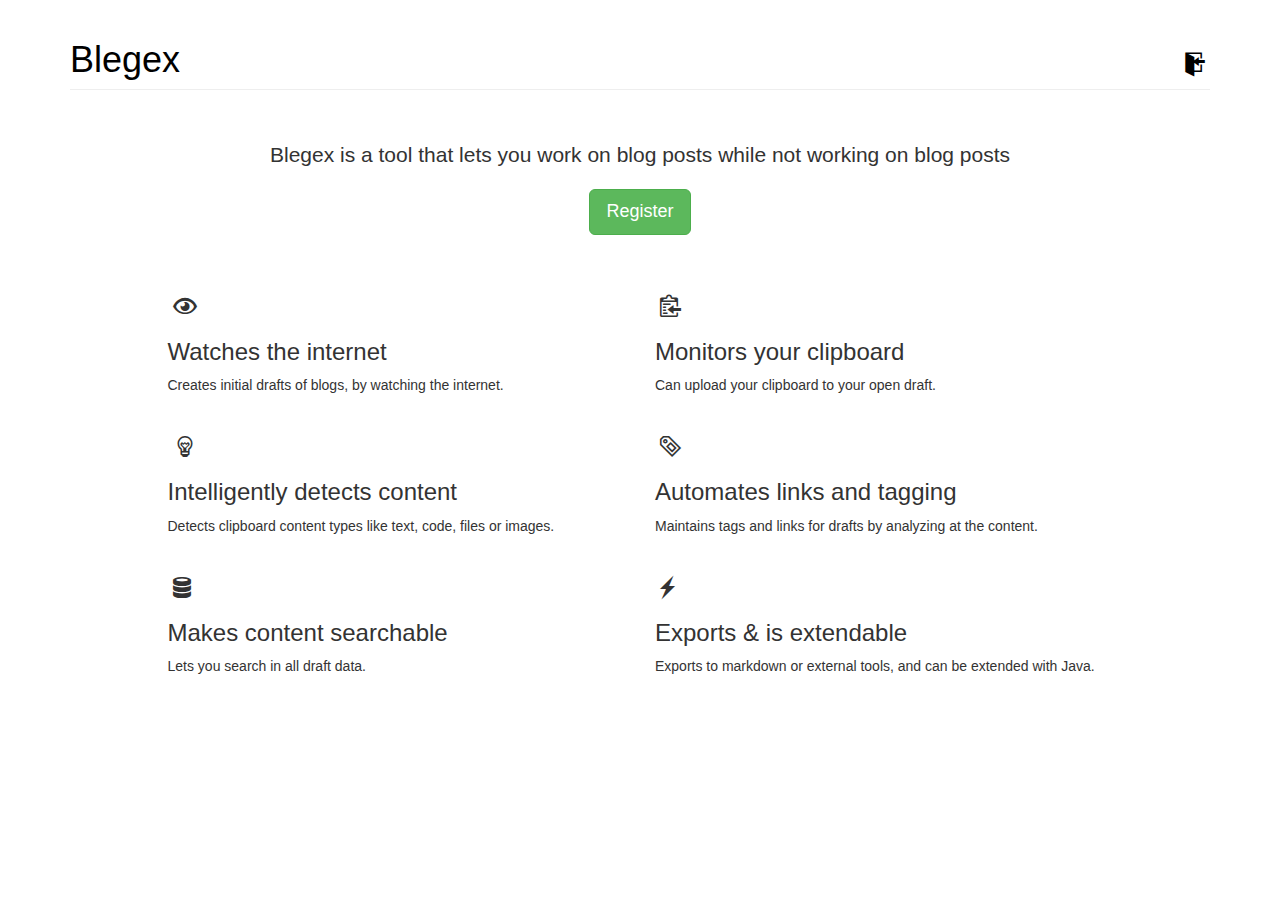
<file: src/main/webapp/index.html>
<!doctype html>
<html>
  <head>
    <script src="js/lib/angular-1.3.0-beta.13.min.js"></script>
    <script src="js/lib/angular-resource-1.3.0-beta.13.min.js"></script>
    <script src="js/lib/angular-route-1.3.0-beta.13.min.js"></script>
    <script src="js/lib/jquery-2.1.1.min.js"></script>
    <script src="js/lib/bootstrap-3.1.1.min.js"></script>
    <script src="js/lib/ui-bootstrap-tpls-0.11.0.min.js"></script>
    <script src="js/modules/blegex.ui.js"></script>
    <script src="js/modules/blegex.user.js"></script>
    <script src="js/modules/blegex.js"></script>
    <link href="css/bootstrap-3.1.1.min.css" rel="stylesheet"/>
    <link href="css/octicons.css" rel="stylesheet"/>
    <link href="css/custom.css" rel="stylesheet"/>
  </head>
  <body data-ng-app="blegex">
    <div class="container">
      <div class="row">
        <div class="col-md-12">
          <h1 class="page-header"><a href="#/">Blegex</a>
            <span class="pull-right" data-ng-hide="authentication.isSignedIn">
              <a href="#/login" data-tooltip-placement="bottom" data-tooltip="Sign in"><span class="medium-octicon octicon-sign-in"></span></a>
            </span>
            <span class="pull-right" data-ng-show="authentication.isSignedIn">
              <a href="#/inbox" data-tooltip-placement="bottom" data-tooltip="Draft inbox"><span class="medium-octicon octicon-inbox"></span></a>
              <a href="#/draft" data-tooltip-placement="bottom" data-tooltip="Current draft"><span class="medium-octicon octicon-repo"></span></a>
              <a href="#/database" data-tooltip-placement="bottom" data-tooltip="Content database"><span class="medium-octicon octicon-database"></span></a>
              <a href="#/configuration" data-tooltip-placement="bottom" data-tooltip="Configuration"><span class="medium-octicon octicon-tools"></span></a>
              <a href="#/logout" data-tooltip-placement="bottom" data-tooltip="Sign out"><span class="medium-octicon octicon-sign-out"></span></a>
            </span>
          </h1>
        </div>
      </div>
      <div data-ng-view></div>
    </div>
  </body>
</html>
</file>
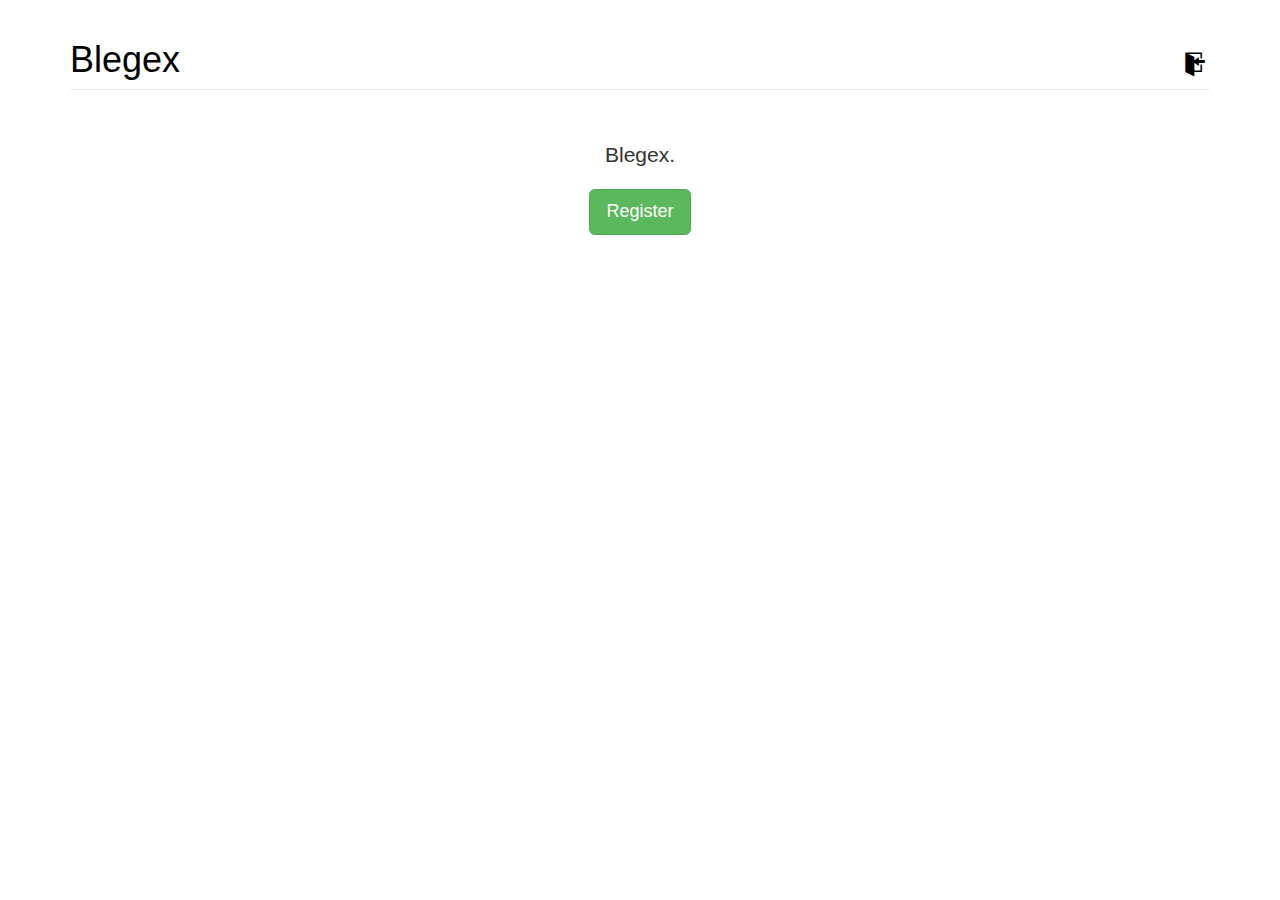
<file: blegex-server/src/main/webapp/index.html>
<!doctype html>
<html>
  <head>
    <script src="js/lib/angular-1.3.0-beta.13.min.js"></script>
    <script src="js/lib/angular-resource-1.3.0-beta.13.min.js"></script>
    <script src="js/lib/angular-route-1.3.0-beta.13.min.js"></script>
    <script src="js/lib/jquery-2.1.1.min.js"></script>
    <script src="js/lib/bootstrap-3.1.1.min.js"></script>
    <script src="js/lib/ui-bootstrap-tpls-0.11.0.min.js"></script>
    <script src="js/lib/angular-local-storage.min.js"></script>
    <script src="js/modules/blegex.ui.js"></script>
    <script src="js/modules/blegex.resources.js"></script>
    <script src="js/modules/blegex.user.js"></script>
    <script src="js/modules/blegex.js"></script>
    <link href="css/bootstrap-3.1.1.min.css" rel="stylesheet"/>
    <link href="css/octicons.css" rel="stylesheet"/>
    <link href="css/custom.css" rel="stylesheet"/>
  </head>
  <body data-ng-app="blegex">
    <div class="container">
      <div class="row">
        <div class="col-md-12">
          <h1 class="page-header"><a href="#/">Blegex</a>
            <span class="pull-right" data-ng-hide="authentication.isSignedIn">
              <a href="#/login" data-tooltip-placement="bottom" data-tooltip="Sign in"><span class="medium-octicon octicon-sign-in"></span></a>
            </span>
            <span class="pull-right" data-ng-show="authentication.isSignedIn">
              <a href="#/documents" data-tooltip-placement="bottom" data-tooltip="Documents"><span class="medium-octicon octicon-inbox"></span></a>
              <a href="#/logout" data-tooltip-placement="bottom" data-tooltip="Sign out"><span class="medium-octicon octicon-sign-out"></span></a>
            </span>
          </h1>
        </div>
      </div>
      <div data-ng-view></div>
    </div>
  </body>
</html>
</file>
<file: src/main/webapp/css/octicons.css>
@font-face {
  font-family: 'octicons';
  src: url('octicons.eot?#iefix') format('embedded-opentype'),
       url('octicons.woff') format('woff'),
       url('octicons.ttf') format('truetype'),
       url('octicons.svg#octicons') format('svg');
  font-weight: normal;
  font-style: normal;
}

/*

.octicon is optimized for 16px.
.mega-octicon is optimized for 32px but can be used larger.

*/
.octicon {
  font: normal normal 16px octicons;
  line-height: 1;
  display: inline-block;
  text-decoration: none;
  -webkit-font-smoothing: antialiased;
  -moz-osx-font-smoothing: grayscale;
}
.mega-octicon {
  font: normal normal 32px octicons;
  line-height: 1;
  display: inline-block;
  text-decoration: none;
  -webkit-font-smoothing: antialiased;
  -moz-osx-font-smoothing: grayscale;
}

.octicon-alert:before { content: '\f02d'} /*  */
.octicon-alignment-align:before { content: '\f08a'} /*  */
.octicon-alignment-aligned-to:before { content: '\f08e'} /*  */
.octicon-alignment-unalign:before { content: '\f08b'} /*  */
.octicon-arrow-down:before { content: '\f03f'} /*  */
.octicon-arrow-left:before { content: '\f040'} /*  */
.octicon-arrow-right:before { content: '\f03e'} /*  */
.octicon-arrow-small-down:before { content: '\f0a0'} /*  */
.octicon-arrow-small-left:before { content: '\f0a1'} /*  */
.octicon-arrow-small-right:before { content: '\f071'} /*  */
.octicon-arrow-small-up:before { content: '\f09f'} /*  */
.octicon-arrow-up:before { content: '\f03d'} /*  */
.octicon-beer:before { content: '\f069'} /*  */
.octicon-book:before { content: '\f007'} /*  */
.octicon-bookmark:before { content: '\f07b'} /*  */
.octicon-briefcase:before { content: '\f0d3'} /*  */
.octicon-broadcast:before { content: '\f048'} /*  */
.octicon-browser:before { content: '\f0c5'} /*  */
.octicon-bug:before { content: '\f091'} /*  */
.octicon-calendar:before { content: '\f068'} /*  */
.octicon-check:before { content: '\f03a'} /*  */
.octicon-checklist:before { content: '\f076'} /*  */
.octicon-chevron-down:before { content: '\f0a3'} /*  */
.octicon-chevron-left:before { content: '\f0a4'} /*  */
.octicon-chevron-right:before { content: '\f078'} /*  */
.octicon-chevron-up:before { content: '\f0a2'} /*  */
.octicon-circle-slash:before { content: '\f084'} /*  */
.octicon-circuit-board:before { content: '\f0d6'} /*  */
.octicon-clippy:before { content: '\f035'} /*  */
.octicon-clock:before { content: '\f046'} /*  */
.octicon-cloud-download:before { content: '\f00b'} /*  */
.octicon-cloud-upload:before { content: '\f00c'} /*  */
.octicon-code:before { content: '\f05f'} /*  */
.octicon-color-mode:before { content: '\f065'} /*  */
.octicon-comment-add:before,
.octicon-comment:before { content: '\f02b'} /*  */
.octicon-comment-discussion:before { content: '\f04f'} /*  */
.octicon-credit-card:before { content: '\f045'} /*  */
.octicon-dash:before { content: '\f0ca'} /*  */
.octicon-dashboard:before { content: '\f07d'} /*  */
.octicon-database:before { content: '\f096'} /*  */
.octicon-device-camera:before { content: '\f056'} /*  */
.octicon-device-camera-video:before { content: '\f057'} /*  */
.octicon-device-desktop:before { content: '\f27c'} /*  */
.octicon-device-mobile:before { content: '\f038'} /*  */
.octicon-diff:before { content: '\f04d'} /*  */
.octicon-diff-added:before { content: '\f06b'} /*  */
.octicon-diff-ignored:before { content: '\f099'} /*  */
.octicon-diff-modified:before { content: '\f06d'} /*  */
.octicon-diff-removed:before { content: '\f06c'} /*  */
.octicon-diff-renamed:before { content: '\f06e'} /*  */
.octicon-ellipsis:before { content: '\f09a'} /*  */
.octicon-eye-unwatch:before,
.octicon-eye-watch:before,
.octicon-eye:before { content: '\f04e'} /*  */
.octicon-file-binary:before { content: '\f094'} /*  */
.octicon-file-code:before { content: '\f010'} /*  */
.octicon-file-directory:before { content: '\f016'} /*  */
.octicon-file-media:before { content: '\f012'} /*  */
.octicon-file-pdf:before { content: '\f014'} /*  */
.octicon-file-submodule:before { content: '\f017'} /*  */
.octicon-file-symlink-directory:before { content: '\f0b1'} /*  */
.octicon-file-symlink-file:before { content: '\f0b0'} /*  */
.octicon-file-text:before { content: '\f011'} /*  */
.octicon-file-zip:before { content: '\f013'} /*  */
.octicon-flame:before { content: '\f0d2'} /*  */
.octicon-fold:before { content: '\f0cc'} /*  */
.octicon-gear:before { content: '\f02f'} /*  */
.octicon-gift:before { content: '\f042'} /*  */
.octicon-gist:before { content: '\f00e'} /*  */
.octicon-gist-secret:before { content: '\f08c'} /*  */
.octicon-git-branch-create:before,
.octicon-git-branch-delete:before,
.octicon-git-branch:before { content: '\f020'} /*  */
.octicon-git-commit:before { content: '\f01f'} /*  */
.octicon-git-compare:before { content: '\f0ac'} /*  */
.octicon-git-merge:before { content: '\f023'} /*  */
.octicon-git-pull-request-abandoned:before,
.octicon-git-pull-request:before { content: '\f009'} /*  */
.octicon-globe:before { content: '\f0b6'} /*  */
.octicon-graph:before { content: '\f043'} /*  */
.octicon-heart:before { content: '\2665'} /* ♥ */
.octicon-history:before { content: '\f07e'} /*  */
.octicon-home:before { content: '\f08d'} /*  */
.octicon-horizontal-rule:before { content: '\f070'} /*  */
.octicon-hourglass:before { content: '\f09e'} /*  */
.octicon-hubot:before { content: '\f09d'} /*  */
.octicon-inbox:before { content: '\f0cf'} /*  */
.octicon-info:before { content: '\f059'} /*  */
.octicon-issue-closed:before { content: '\f028'} /*  */
.octicon-issue-opened:before { content: '\f026'} /*  */
.octicon-issue-reopened:before { content: '\f027'} /*  */
.octicon-jersey:before { content: '\f019'} /*  */
.octicon-jump-down:before { content: '\f072'} /*  */
.octicon-jump-left:before { content: '\f0a5'} /*  */
.octicon-jump-right:before { content: '\f0a6'} /*  */
.octicon-jump-up:before { content: '\f073'} /*  */
.octicon-key:before { content: '\f049'} /*  */
.octicon-keyboard:before { content: '\f00d'} /*  */
.octicon-law:before { content: '\f0d8'} /*  */
.octicon-light-bulb:before { content: '\f000'} /*  */
.octicon-link:before { content: '\f05c'} /*  */
.octicon-link-external:before { content: '\f07f'} /*  */
.octicon-list-ordered:before { content: '\f062'} /*  */
.octicon-list-unordered:before { content: '\f061'} /*  */
.octicon-location:before { content: '\f060'} /*  */
.octicon-gist-private:before,
.octicon-mirror-private:before,
.octicon-git-fork-private:before,
.octicon-lock:before { content: '\f06a'} /*  */
.octicon-logo-github:before { content: '\f092'} /*  */
.octicon-mail:before { content: '\f03b'} /*  */
.octicon-mail-read:before { content: '\f03c'} /*  */
.octicon-mail-reply:before { content: '\f051'} /*  */
.octicon-mark-github:before { content: '\f00a'} /*  */
.octicon-markdown:before { content: '\f0c9'} /*  */
.octicon-megaphone:before { content: '\f077'} /*  */
.octicon-mention:before { content: '\f0be'} /*  */
.octicon-microscope:before { content: '\f089'} /*  */
.octicon-milestone:before { content: '\f075'} /*  */
.octicon-mirror-public:before,
.octicon-mirror:before { content: '\f024'} /*  */
.octicon-mortar-board:before { content: '\f0d7'} /*  */
.octicon-move-down:before { content: '\f0a8'} /*  */
.octicon-move-left:before { content: '\f074'} /*  */
.octicon-move-right:before { content: '\f0a9'} /*  */
.octicon-move-up:before { content: '\f0a7'} /*  */
.octicon-mute:before { content: '\f080'} /*  */
.octicon-no-newline:before { content: '\f09c'} /*  */
.octicon-octoface:before { content: '\f008'} /*  */
.octicon-organization:before { content: '\f037'} /*  */
.octicon-package:before { content: '\f0c4'} /*  */
.octicon-paintcan:before { content: '\f0d1'} /*  */
.octicon-pencil:before { content: '\f058'} /*  */
.octicon-person-add:before,
.octicon-person-follow:before,
.octicon-person:before { content: '\f018'} /*  */
.octicon-pin:before { content: '\f041'} /*  */
.octicon-playback-fast-forward:before { content: '\f0bd'} /*  */
.octicon-playback-pause:before { content: '\f0bb'} /*  */
.octicon-playback-play:before { content: '\f0bf'} /*  */
.octicon-playback-rewind:before { content: '\f0bc'} /*  */
.octicon-plug:before { content: '\f0d4'} /*  */
.octicon-repo-create:before,
.octicon-gist-new:before,
.octicon-file-directory-create:before,
.octicon-file-add:before,
.octicon-plus:before { content: '\f05d'} /*  */
.octicon-podium:before { content: '\f0af'} /*  */
.octicon-primitive-dot:before { content: '\f052'} /*  */
.octicon-primitive-square:before { content: '\f053'} /*  */
.octicon-pulse:before { content: '\f085'} /*  */
.octicon-puzzle:before { content: '\f0c0'} /*  */
.octicon-question:before { content: '\f02c'} /*  */
.octicon-quote:before { content: '\f063'} /*  */
.octicon-radio-tower:before { content: '\f030'} /*  */
.octicon-repo-delete:before,
.octicon-repo:before { content: '\f001'} /*  */
.octicon-repo-clone:before { content: '\f04c'} /*  */
.octicon-repo-force-push:before { content: '\f04a'} /*  */
.octicon-gist-fork:before,
.octicon-repo-forked:before { content: '\f002'} /*  */
.octicon-repo-pull:before { content: '\f006'} /*  */
.octicon-repo-push:before { content: '\f005'} /*  */
.octicon-rocket:before { content: '\f033'} /*  */
.octicon-rss:before { content: '\f034'} /*  */
.octicon-ruby:before { content: '\f047'} /*  */
.octicon-screen-full:before { content: '\f066'} /*  */
.octicon-screen-normal:before { content: '\f067'} /*  */
.octicon-search-save:before,
.octicon-search:before { content: '\f02e'} /*  */
.octicon-server:before { content: '\f097'} /*  */
.octicon-settings:before { content: '\f07c'} /*  */
.octicon-log-in:before,
.octicon-sign-in:before { content: '\f036'} /*  */
.octicon-log-out:before,
.octicon-sign-out:before { content: '\f032'} /*  */
.octicon-split:before { content: '\f0c6'} /*  */
.octicon-squirrel:before { content: '\f0b2'} /*  */
.octicon-star-add:before,
.octicon-star-delete:before,
.octicon-star:before { content: '\f02a'} /*  */
.octicon-steps:before { content: '\f0c7'} /*  */
.octicon-stop:before { content: '\f08f'} /*  */
.octicon-repo-sync:before,
.octicon-sync:before { content: '\f087'} /*  */
.octicon-tag-remove:before,
.octicon-tag-add:before,
.octicon-tag:before { content: '\f015'} /*  */
.octicon-telescope:before { content: '\f088'} /*  */
.octicon-terminal:before { content: '\f0c8'} /*  */
.octicon-three-bars:before { content: '\f05e'} /*  */
.octicon-tools:before { content: '\f031'} /*  */
.octicon-trashcan:before { content: '\f0d0'} /*  */
.octicon-triangle-down:before { content: '\f05b'} /*  */
.octicon-triangle-left:before { content: '\f044'} /*  */
.octicon-triangle-right:before { content: '\f05a'} /*  */
.octicon-triangle-up:before { content: '\f0aa'} /*  */
.octicon-unfold:before { content: '\f039'} /*  */
.octicon-unmute:before { content: '\f0ba'} /*  */
.octicon-versions:before { content: '\f064'} /*  */
.octicon-remove-close:before,
.octicon-x:before { content: '\f081'} /*  */
.octicon-zap:before { content: '\26A1'} /* ⚡ */
</file>
<file: src/main/webapp/css/custom.css>
.medium-octicon {
    font: normal normal 24px octicons;
    line-height: 1;
    display: inline-block;
    text-decoration: none;
    -webkit-font-smoothing: antialiased;
    -moz-osx-font-smoothing: grayscale;
    padding: 0 5px;
}

[data-ng-click] {
    cursor: pointer;
}

.page-header a {
    color: black !important;
}

.row {
    padding-bottom: 30px;
}
</file>
<file: blegex-server/src/main/webapp/css/octicons.css>
@font-face {
  font-family: 'octicons';
  src: url('octicons.eot?#iefix') format('embedded-opentype'),
       url('octicons.woff') format('woff'),
       url('octicons.ttf') format('truetype'),
       url('octicons.svg#octicons') format('svg');
  font-weight: normal;
  font-style: normal;
}

/*

.octicon is optimized for 16px.
.mega-octicon is optimized for 32px but can be used larger.

*/
.octicon {
  font: normal normal 16px octicons;
  line-height: 1;
  display: inline-block;
  text-decoration: none;
  -webkit-font-smoothing: antialiased;
  -moz-osx-font-smoothing: grayscale;
}
.mega-octicon {
  font: normal normal 32px octicons;
  line-height: 1;
  display: inline-block;
  text-decoration: none;
  -webkit-font-smoothing: antialiased;
  -moz-osx-font-smoothing: grayscale;
}

.octicon-alert:before { content: '\f02d'} /*  */
.octicon-alignment-align:before { content: '\f08a'} /*  */
.octicon-alignment-aligned-to:before { content: '\f08e'} /*  */
.octicon-alignment-unalign:before { content: '\f08b'} /*  */
.octicon-arrow-down:before { content: '\f03f'} /*  */
.octicon-arrow-left:before { content: '\f040'} /*  */
.octicon-arrow-right:before { content: '\f03e'} /*  */
.octicon-arrow-small-down:before { content: '\f0a0'} /*  */
.octicon-arrow-small-left:before { content: '\f0a1'} /*  */
.octicon-arrow-small-right:before { content: '\f071'} /*  */
.octicon-arrow-small-up:before { content: '\f09f'} /*  */
.octicon-arrow-up:before { content: '\f03d'} /*  */
.octicon-beer:before { content: '\f069'} /*  */
.octicon-book:before { content: '\f007'} /*  */
.octicon-bookmark:before { content: '\f07b'} /*  */
.octicon-briefcase:before { content: '\f0d3'} /*  */
.octicon-broadcast:before { content: '\f048'} /*  */
.octicon-browser:before { content: '\f0c5'} /*  */
.octicon-bug:before { content: '\f091'} /*  */
.octicon-calendar:before { content: '\f068'} /*  */
.octicon-check:before { content: '\f03a'} /*  */
.octicon-checklist:before { content: '\f076'} /*  */
.octicon-chevron-down:before { content: '\f0a3'} /*  */
.octicon-chevron-left:before { content: '\f0a4'} /*  */
.octicon-chevron-right:before { content: '\f078'} /*  */
.octicon-chevron-up:before { content: '\f0a2'} /*  */
.octicon-circle-slash:before { content: '\f084'} /*  */
.octicon-circuit-board:before { content: '\f0d6'} /*  */
.octicon-clippy:before { content: '\f035'} /*  */
.octicon-clock:before { content: '\f046'} /*  */
.octicon-cloud-download:before { content: '\f00b'} /*  */
.octicon-cloud-upload:before { content: '\f00c'} /*  */
.octicon-code:before { content: '\f05f'} /*  */
.octicon-color-mode:before { content: '\f065'} /*  */
.octicon-comment-add:before,
.octicon-comment:before { content: '\f02b'} /*  */
.octicon-comment-discussion:before { content: '\f04f'} /*  */
.octicon-credit-card:before { content: '\f045'} /*  */
.octicon-dash:before { content: '\f0ca'} /*  */
.octicon-dashboard:before { content: '\f07d'} /*  */
.octicon-database:before { content: '\f096'} /*  */
.octicon-device-camera:before { content: '\f056'} /*  */
.octicon-device-camera-video:before { content: '\f057'} /*  */
.octicon-device-desktop:before { content: '\f27c'} /*  */
.octicon-device-mobile:before { content: '\f038'} /*  */
.octicon-diff:before { content: '\f04d'} /*  */
.octicon-diff-added:before { content: '\f06b'} /*  */
.octicon-diff-ignored:before { content: '\f099'} /*  */
.octicon-diff-modified:before { content: '\f06d'} /*  */
.octicon-diff-removed:before { content: '\f06c'} /*  */
.octicon-diff-renamed:before { content: '\f06e'} /*  */
.octicon-ellipsis:before { content: '\f09a'} /*  */
.octicon-eye-unwatch:before,
.octicon-eye-watch:before,
.octicon-eye:before { content: '\f04e'} /*  */
.octicon-file-binary:before { content: '\f094'} /*  */
.octicon-file-code:before { content: '\f010'} /*  */
.octicon-file-directory:before { content: '\f016'} /*  */
.octicon-file-media:before { content: '\f012'} /*  */
.octicon-file-pdf:before { content: '\f014'} /*  */
.octicon-file-submodule:before { content: '\f017'} /*  */
.octicon-file-symlink-directory:before { content: '\f0b1'} /*  */
.octicon-file-symlink-file:before { content: '\f0b0'} /*  */
.octicon-file-text:before { content: '\f011'} /*  */
.octicon-file-zip:before { content: '\f013'} /*  */
.octicon-flame:before { content: '\f0d2'} /*  */
.octicon-fold:before { content: '\f0cc'} /*  */
.octicon-gear:before { content: '\f02f'} /*  */
.octicon-gift:before { content: '\f042'} /*  */
.octicon-gist:before { content: '\f00e'} /*  */
.octicon-gist-secret:before { content: '\f08c'} /*  */
.octicon-git-branch-create:before,
.octicon-git-branch-delete:before,
.octicon-git-branch:before { content: '\f020'} /*  */
.octicon-git-commit:before { content: '\f01f'} /*  */
.octicon-git-compare:before { content: '\f0ac'} /*  */
.octicon-git-merge:before { content: '\f023'} /*  */
.octicon-git-pull-request-abandoned:before,
.octicon-git-pull-request:before { content: '\f009'} /*  */
.octicon-globe:before { content: '\f0b6'} /*  */
.octicon-graph:before { content: '\f043'} /*  */
.octicon-heart:before { content: '\2665'} /* ♥ */
.octicon-history:before { content: '\f07e'} /*  */
.octicon-home:before { content: '\f08d'} /*  */
.octicon-horizontal-rule:before { content: '\f070'} /*  */
.octicon-hourglass:before { content: '\f09e'} /*  */
.octicon-hubot:before { content: '\f09d'} /*  */
.octicon-inbox:before { content: '\f0cf'} /*  */
.octicon-info:before { content: '\f059'} /*  */
.octicon-issue-closed:before { content: '\f028'} /*  */
.octicon-issue-opened:before { content: '\f026'} /*  */
.octicon-issue-reopened:before { content: '\f027'} /*  */
.octicon-jersey:before { content: '\f019'} /*  */
.octicon-jump-down:before { content: '\f072'} /*  */
.octicon-jump-left:before { content: '\f0a5'} /*  */
.octicon-jump-right:before { content: '\f0a6'} /*  */
.octicon-jump-up:before { content: '\f073'} /*  */
.octicon-key:before { content: '\f049'} /*  */
.octicon-keyboard:before { content: '\f00d'} /*  */
.octicon-law:before { content: '\f0d8'} /*  */
.octicon-light-bulb:before { content: '\f000'} /*  */
.octicon-link:before { content: '\f05c'} /*  */
.octicon-link-external:before { content: '\f07f'} /*  */
.octicon-list-ordered:before { content: '\f062'} /*  */
.octicon-list-unordered:before { content: '\f061'} /*  */
.octicon-location:before { content: '\f060'} /*  */
.octicon-gist-private:before,
.octicon-mirror-private:before,
.octicon-git-fork-private:before,
.octicon-lock:before { content: '\f06a'} /*  */
.octicon-logo-github:before { content: '\f092'} /*  */
.octicon-mail:before { content: '\f03b'} /*  */
.octicon-mail-read:before { content: '\f03c'} /*  */
.octicon-mail-reply:before { content: '\f051'} /*  */
.octicon-mark-github:before { content: '\f00a'} /*  */
.octicon-markdown:before { content: '\f0c9'} /*  */
.octicon-megaphone:before { content: '\f077'} /*  */
.octicon-mention:before { content: '\f0be'} /*  */
.octicon-microscope:before { content: '\f089'} /*  */
.octicon-milestone:before { content: '\f075'} /*  */
.octicon-mirror-public:before,
.octicon-mirror:before { content: '\f024'} /*  */
.octicon-mortar-board:before { content: '\f0d7'} /*  */
.octicon-move-down:before { content: '\f0a8'} /*  */
.octicon-move-left:before { content: '\f074'} /*  */
.octicon-move-right:before { content: '\f0a9'} /*  */
.octicon-move-up:before { content: '\f0a7'} /*  */
.octicon-mute:before { content: '\f080'} /*  */
.octicon-no-newline:before { content: '\f09c'} /*  */
.octicon-octoface:before { content: '\f008'} /*  */
.octicon-organization:before { content: '\f037'} /*  */
.octicon-package:before { content: '\f0c4'} /*  */
.octicon-paintcan:before { content: '\f0d1'} /*  */
.octicon-pencil:before { content: '\f058'} /*  */
.octicon-person-add:before,
.octicon-person-follow:before,
.octicon-person:before { content: '\f018'} /*  */
.octicon-pin:before { content: '\f041'} /*  */
.octicon-playback-fast-forward:before { content: '\f0bd'} /*  */
.octicon-playback-pause:before { content: '\f0bb'} /*  */
.octicon-playback-play:before { content: '\f0bf'} /*  */
.octicon-playback-rewind:before { content: '\f0bc'} /*  */
.octicon-plug:before { content: '\f0d4'} /*  */
.octicon-repo-create:before,
.octicon-gist-new:before,
.octicon-file-directory-create:before,
.octicon-file-add:before,
.octicon-plus:before { content: '\f05d'} /*  */
.octicon-podium:before { content: '\f0af'} /*  */
.octicon-primitive-dot:before { content: '\f052'} /*  */
.octicon-primitive-square:before { content: '\f053'} /*  */
.octicon-pulse:before { content: '\f085'} /*  */
.octicon-puzzle:before { content: '\f0c0'} /*  */
.octicon-question:before { content: '\f02c'} /*  */
.octicon-quote:before { content: '\f063'} /*  */
.octicon-radio-tower:before { content: '\f030'} /*  */
.octicon-repo-delete:before,
.octicon-repo:before { content: '\f001'} /*  */
.octicon-repo-clone:before { content: '\f04c'} /*  */
.octicon-repo-force-push:before { content: '\f04a'} /*  */
.octicon-gist-fork:before,
.octicon-repo-forked:before { content: '\f002'} /*  */
.octicon-repo-pull:before { content: '\f006'} /*  */
.octicon-repo-push:before { content: '\f005'} /*  */
.octicon-rocket:before { content: '\f033'} /*  */
.octicon-rss:before { content: '\f034'} /*  */
.octicon-ruby:before { content: '\f047'} /*  */
.octicon-screen-full:before { content: '\f066'} /*  */
.octicon-screen-normal:before { content: '\f067'} /*  */
.octicon-search-save:before,
.octicon-search:before { content: '\f02e'} /*  */
.octicon-server:before { content: '\f097'} /*  */
.octicon-settings:before { content: '\f07c'} /*  */
.octicon-log-in:before,
.octicon-sign-in:before { content: '\f036'} /*  */
.octicon-log-out:before,
.octicon-sign-out:before { content: '\f032'} /*  */
.octicon-split:before { content: '\f0c6'} /*  */
.octicon-squirrel:before { content: '\f0b2'} /*  */
.octicon-star-add:before,
.octicon-star-delete:before,
.octicon-star:before { content: '\f02a'} /*  */
.octicon-steps:before { content: '\f0c7'} /*  */
.octicon-stop:before { content: '\f08f'} /*  */
.octicon-repo-sync:before,
.octicon-sync:before { content: '\f087'} /*  */
.octicon-tag-remove:before,
.octicon-tag-add:before,
.octicon-tag:before { content: '\f015'} /*  */
.octicon-telescope:before { content: '\f088'} /*  */
.octicon-terminal:before { content: '\f0c8'} /*  */
.octicon-three-bars:before { content: '\f05e'} /*  */
.octicon-tools:before { content: '\f031'} /*  */
.octicon-trashcan:before { content: '\f0d0'} /*  */
.octicon-triangle-down:before { content: '\f05b'} /*  */
.octicon-triangle-left:before { content: '\f044'} /*  */
.octicon-triangle-right:before { content: '\f05a'} /*  */
.octicon-triangle-up:before { content: '\f0aa'} /*  */
.octicon-unfold:before { content: '\f039'} /*  */
.octicon-unmute:before { content: '\f0ba'} /*  */
.octicon-versions:before { content: '\f064'} /*  */
.octicon-remove-close:before,
.octicon-x:before { content: '\f081'} /*  */
.octicon-zap:before { content: '\26A1'} /* ⚡ */
</file>
<file: blegex-server/src/main/webapp/css/custom.css>
.medium-octicon {
    font: normal normal 24px octicons;
    line-height: 1;
    display: inline-block;
    text-decoration: none;
    -webkit-font-smoothing: antialiased;
    -moz-osx-font-smoothing: grayscale;
    padding: 0 5px;
}

[data-ng-click] {
    cursor: pointer;
}

.page-header a {
    color: black !important;
}

.row {
    padding-bottom: 30px;
}
</file>
